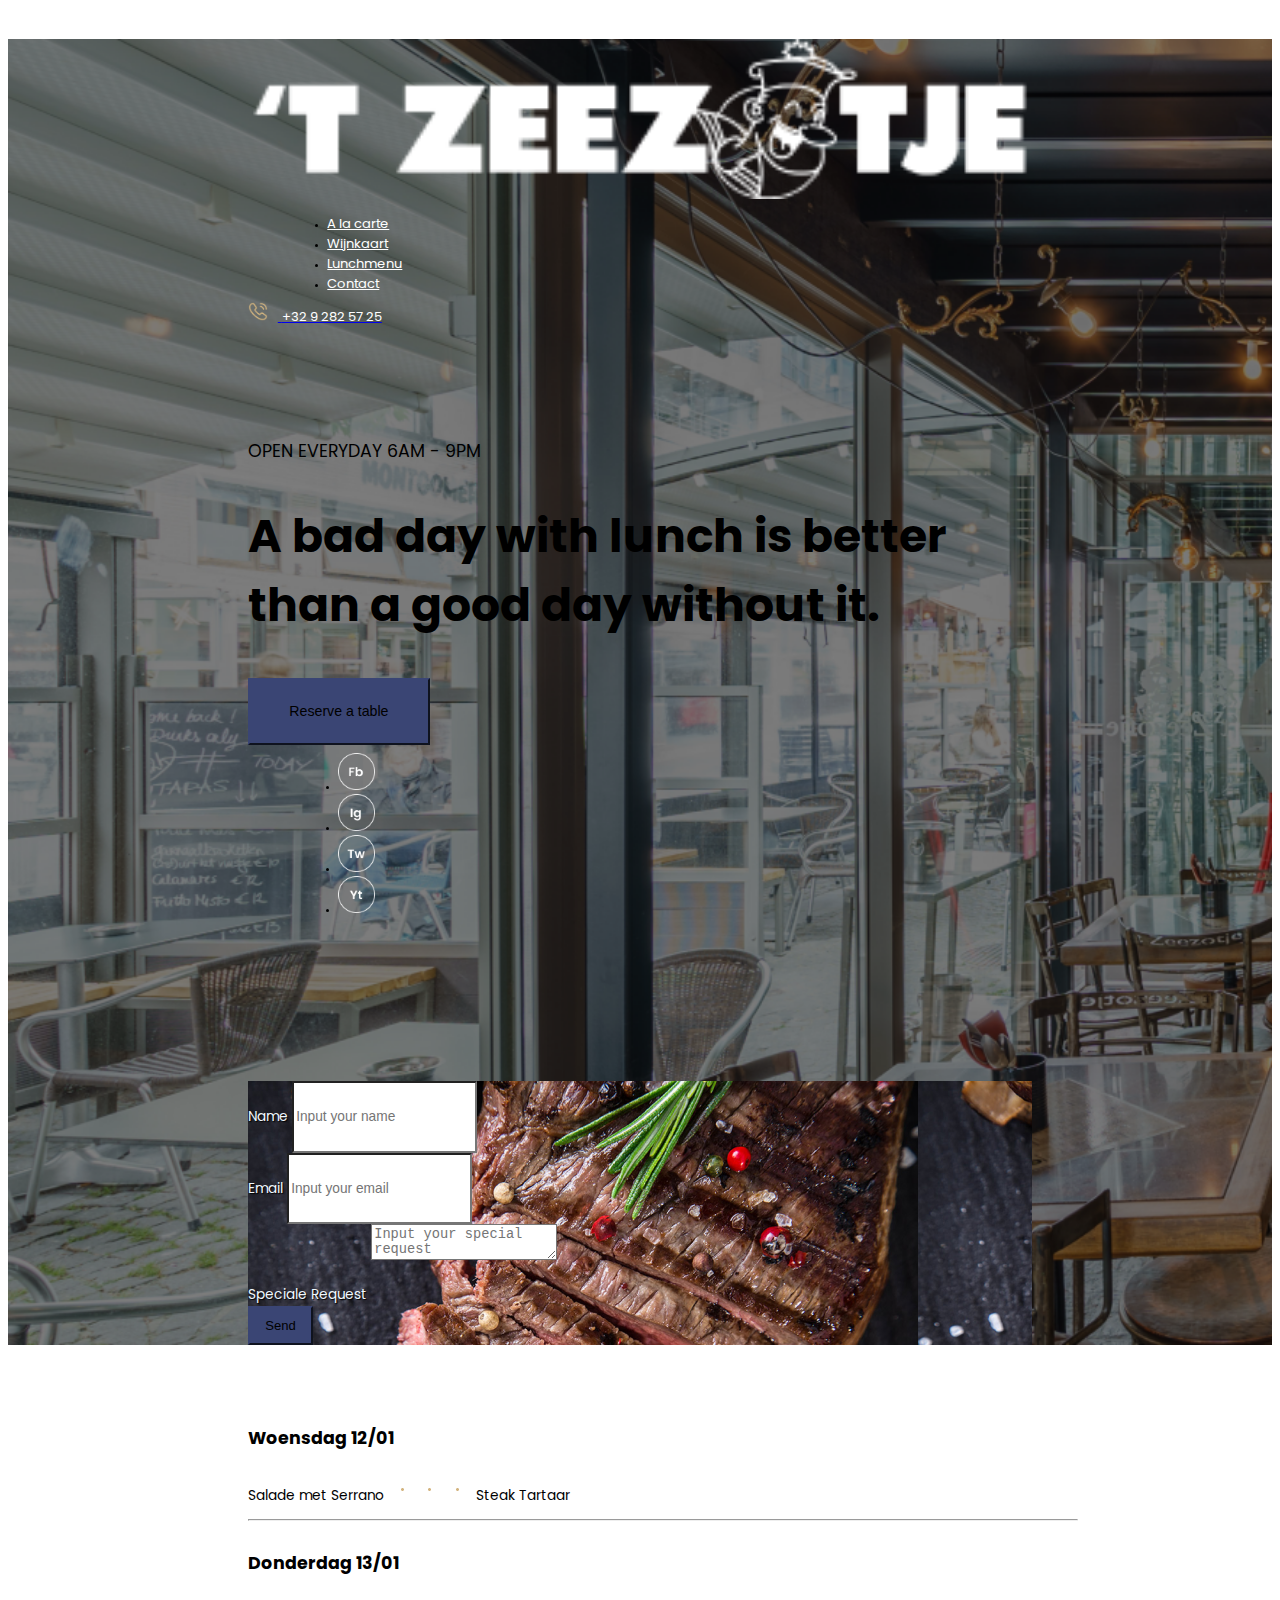
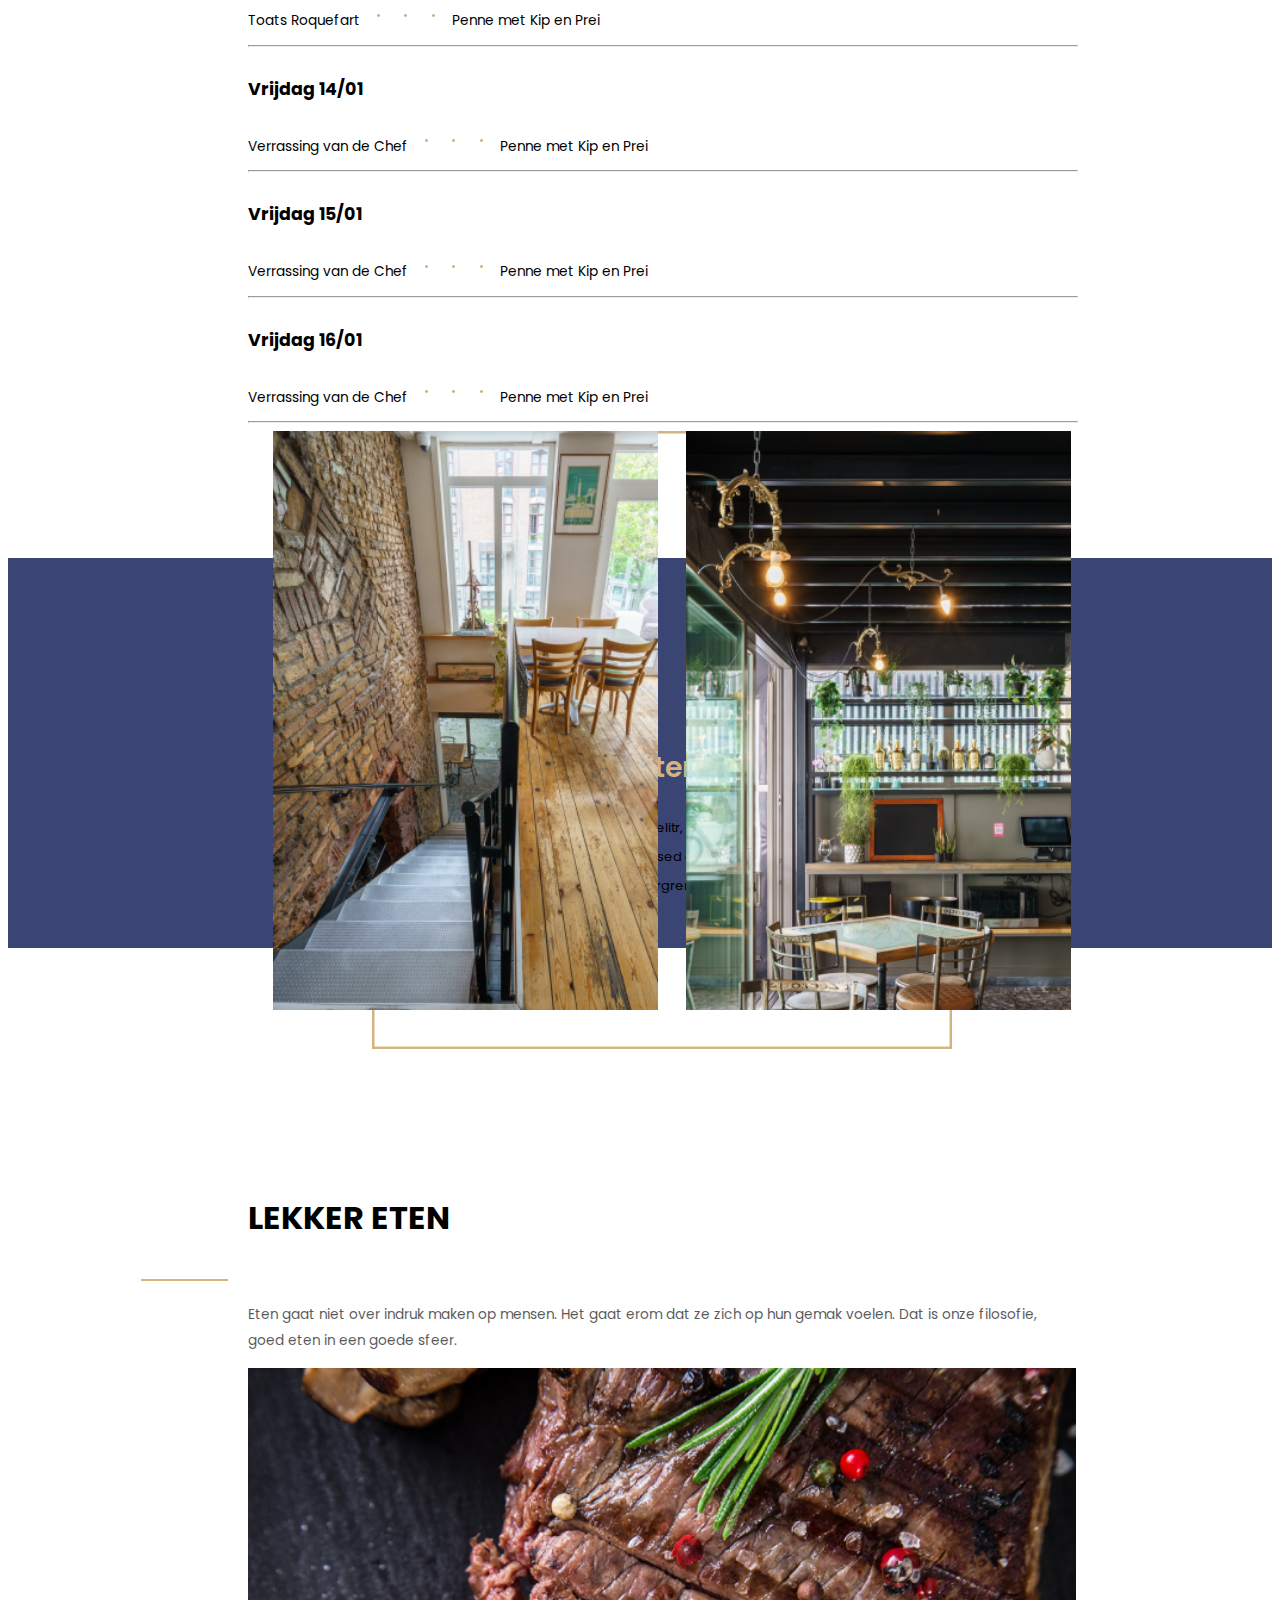
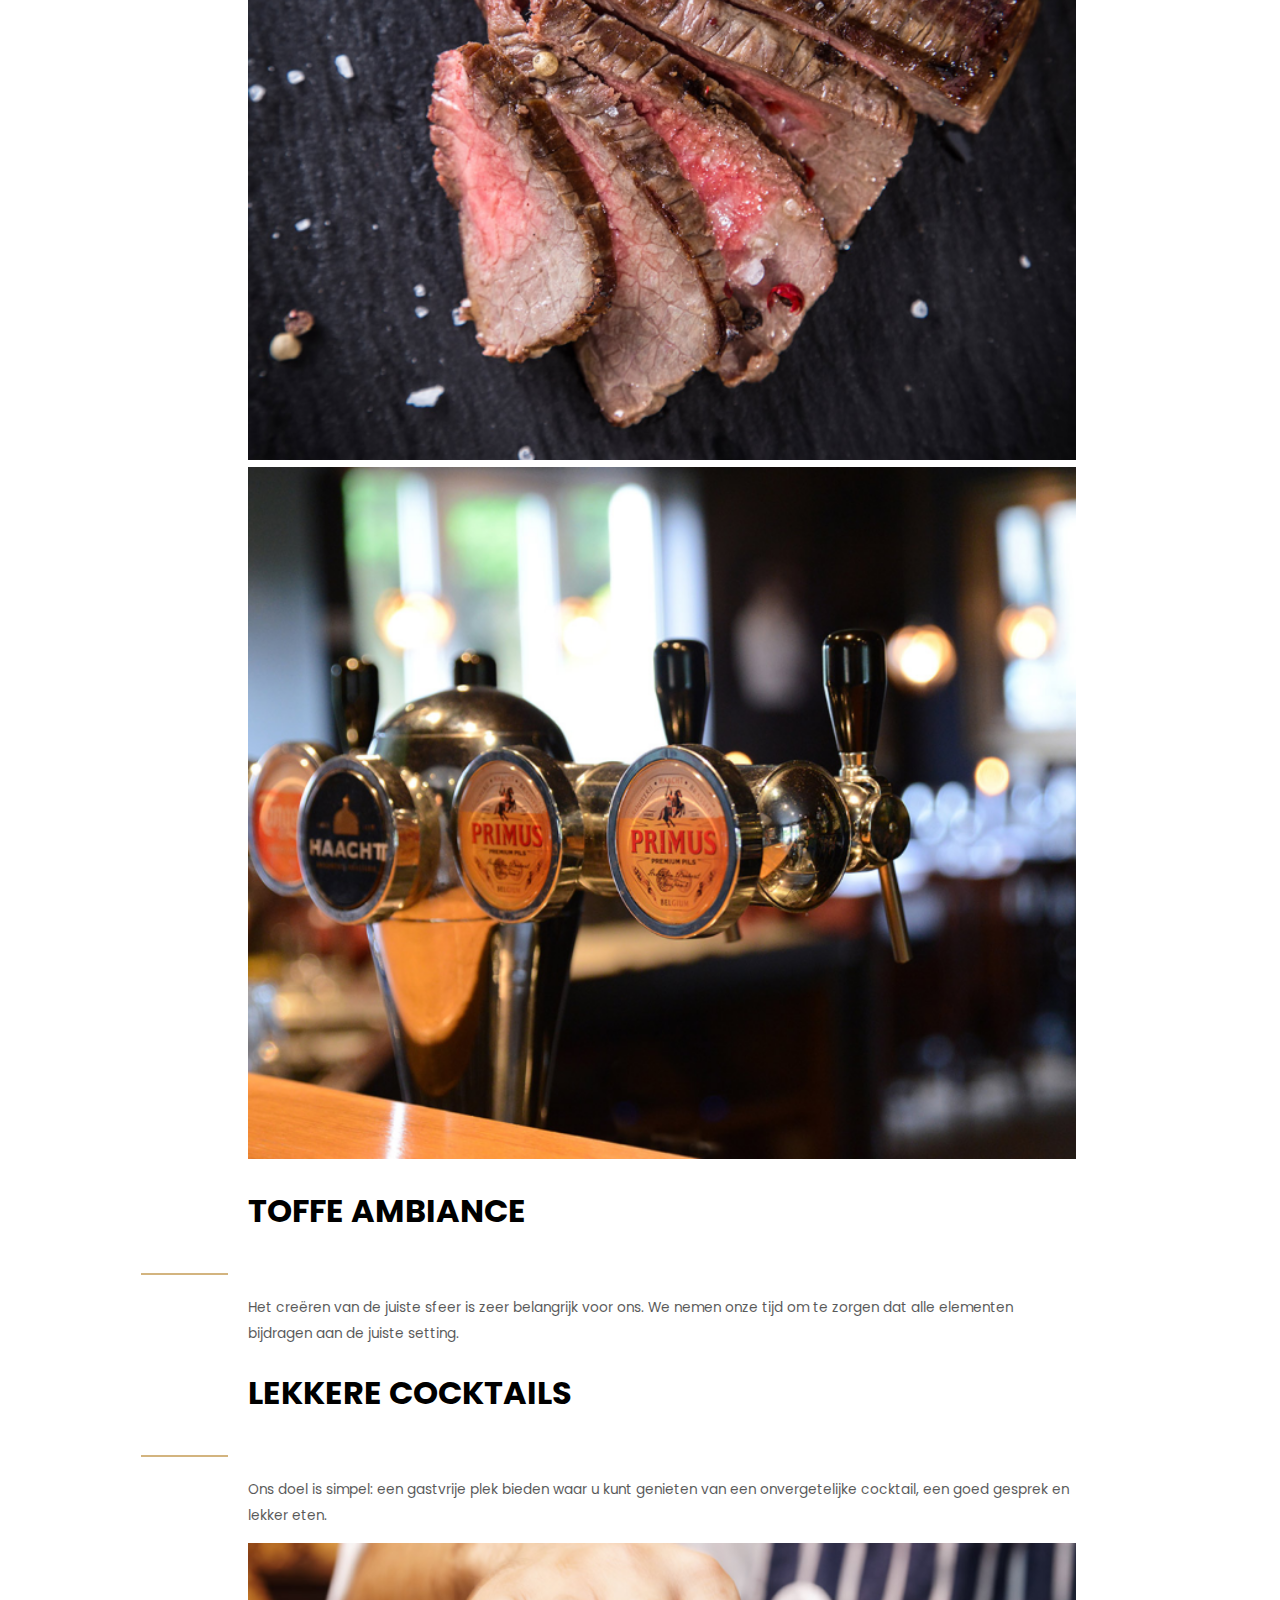
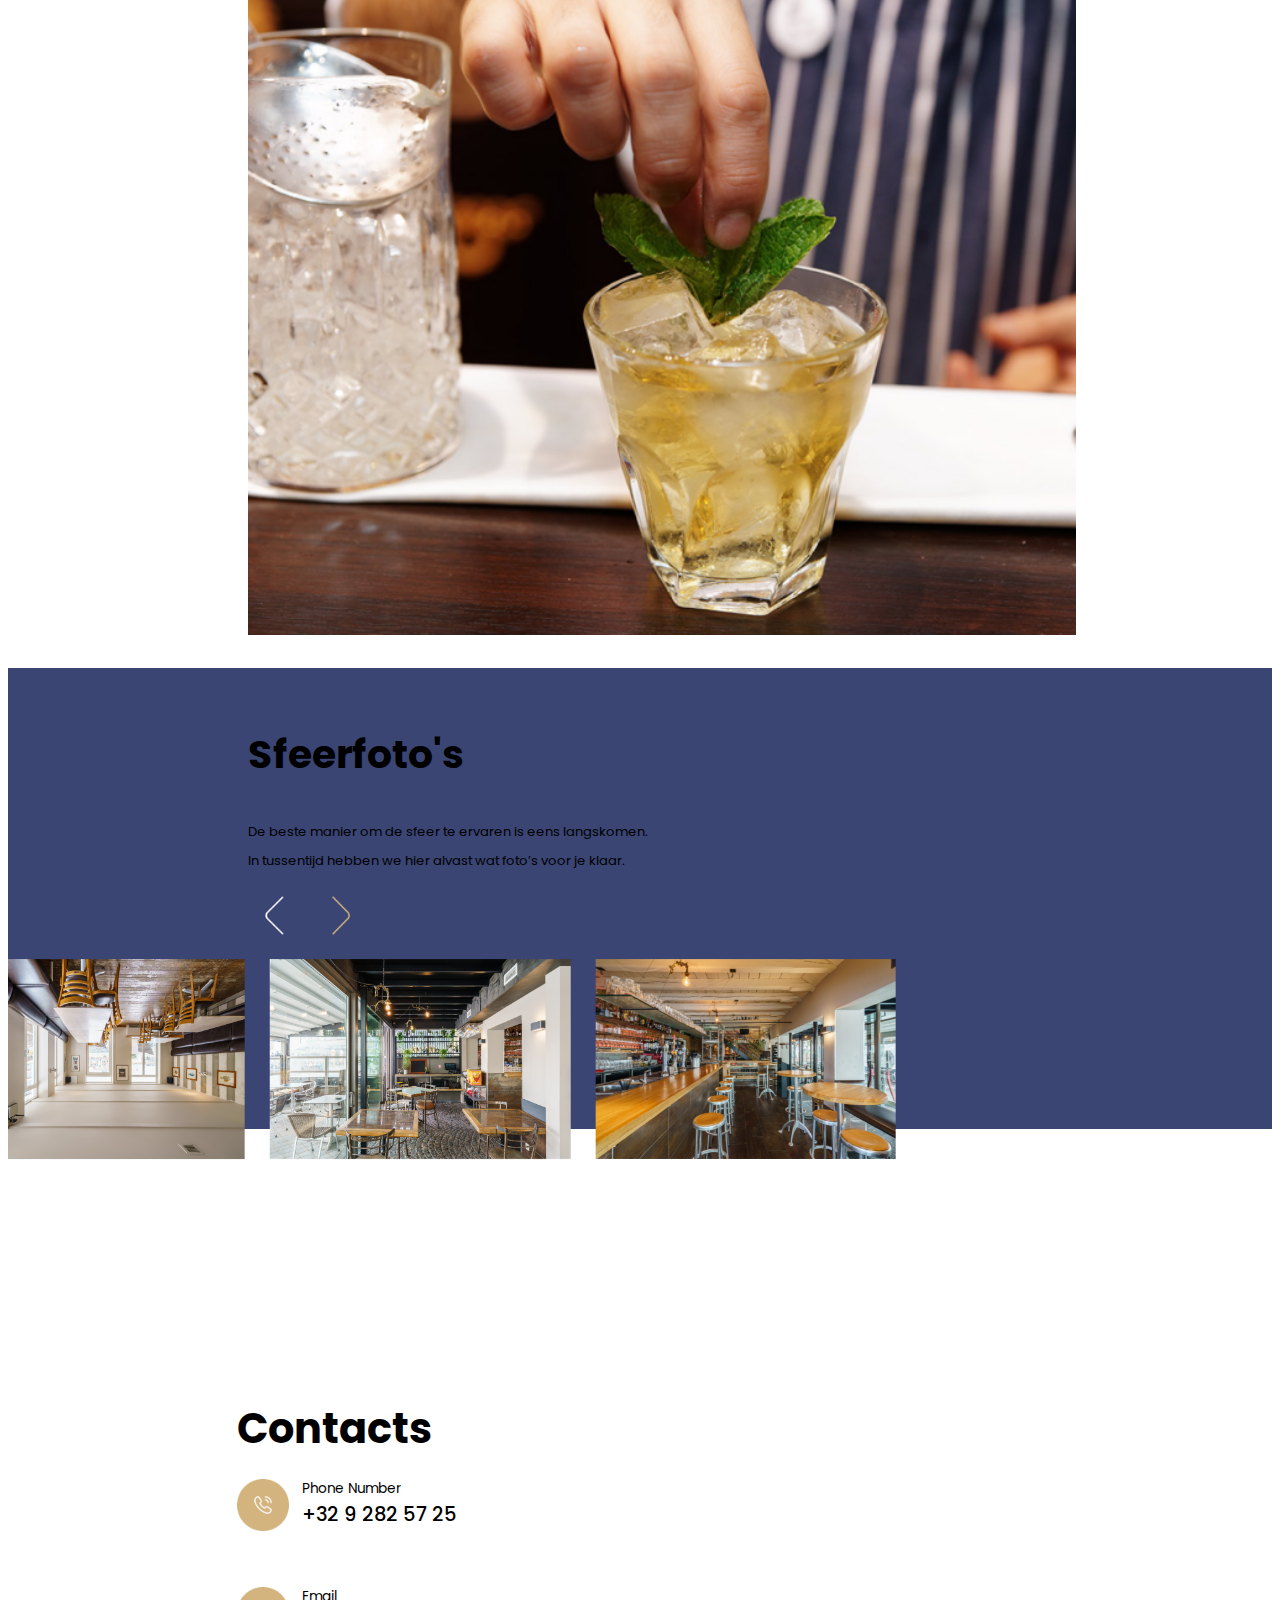
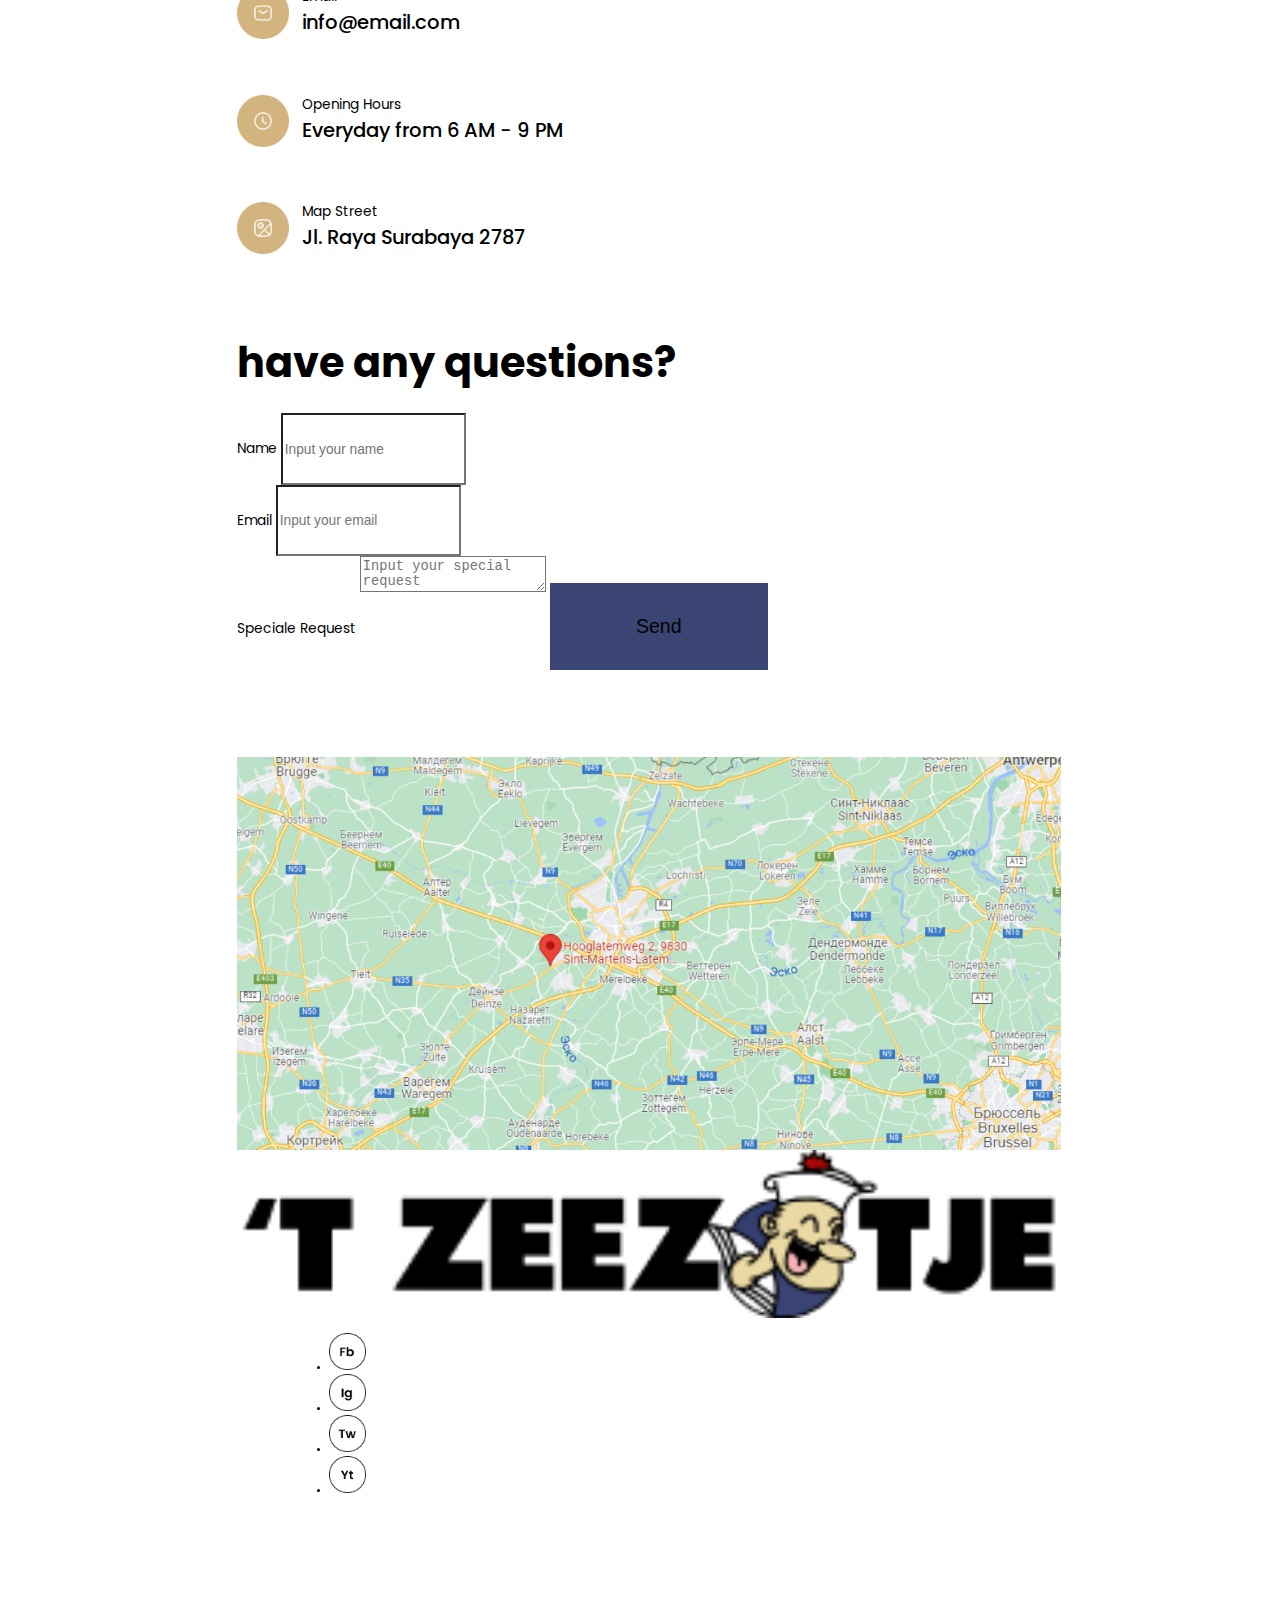
<file: index.html>
<!DOCTYPE html>
<html lang="en">

<head>
	<meta charset="UTF-8">
	<meta http-equiv="X-UA-Compatible" content="IE=edge">
	<meta name="viewport" content="width=device-width, initial-scale=1.0">

	<link href="https://cdn.jsdelivr.net/npm/bootstrap@5.3.0-alpha1/dist/css/bootstrap.min.css" rel="stylesheet"
		integrity="sha384-GLhlTQ8iRABdZLl6O3oVMWSktQOp6b7In1Zl3/Jr59b6EGGoI1aFkw7cmDA6j6gD" crossorigin="anonymous">
	<script src="https://cdn.jsdelivr.net/npm/bootstrap@5.3.0-alpha1/dist/js/bootstrap.bundle.min.js"
		integrity="sha384-w76AqPfDkMBDXo30jS1Sgez6pr3x5MlQ1ZAGC+nuZB+EYdgRZgiwxhTBTkF7CXvN"
		crossorigin="anonymous"></script>

	<script src="jquery.maskedinput.js"></script>
	<script src="jquery.validate.min.js"></script>


	<link rel="preconnect" href="https://fonts.googleapis.com">
	<link rel="preconnect" href="https://fonts.gstatic.com" crossorigin>
	<link
		href="https://fonts.googleapis.com/css2?family=Poppins:ital,wght@0,100;0,200;0,300;0,400;0,500;0,600;0,700;0,800;0,900;1,100;1,200;1,300;1,400;1,500;1,600;1,700;1,800;1,900&display=swap"
		rel="stylesheet">
	<link rel="stylesheet" href="https://cdn.jsdelivr.net/npm/swiper@8/swiper-bundle.min.css" />

	<script src="https://cdn.jsdelivr.net/npm/swiper@8/swiper-bundle.min.js"></script>

	<title>landing from Figma</title>
	<link href="style.css" rel="stylesheet">
</head>



<body>




	<!-- Block3 -->

	<div class="block3">
		<div class="row">
			<div class="col-12 art-jublotron2">
				<div class="container">
					<div class="row d-flex flex-wrap align-items-center justify-content-center art-row3_1">
						<div class="col-3 art-logo3">
							<img class="" src="img/NAAM 1.png" alt="">
						</div>
						<div class="col-6">
							<ul
								class="nav text-center art-menu3 d-flex flex-wrap align-items-center justify-content-around">
								<li><a href="#" class="nav-link px-1">A la carte</a></li>
								<li><a href="#" class="nav-link px-1">Wijnkaart</a></li>
								<li><a href="#" class="nav-link px-1">Lunchmenu</a></li>
								<li><a href="#" class="nav-link px-1">Contact</a></li>
							</ul>
						</div>
						<div class="col-3 art-telephone3">
							<a href="#" class="nav-link art-telephone3 float-end">
								<img class="art-phone3" src="img/call-calling.png" alt="">
								<span class="art-phone">+32 9 282 57 25</span>
							</a>
						</div>
					</div>

					<div class="row art-row3_2">
						<div class="col-6">
							<p class='art-paragraph3 text-light'> OPEN EVERYDAY 6AM - 9PM</p>
						</div>
					</div>
					<div class="row art-row3_3">
						<div class="col-16">
							<h2 class='text-light art-quote3'>A bad day with lunch is better than a good day
								without it.</h2>
						</div>
					</div>

					<div class="row art-row3_4">
						<div class="d-flex flex-nowrap align-items-center justify-content-between">
							<button type="button" class="btn btn-primary art-btn3" data-bs-toggle="modal"
								data-bs-target="#exampleModal">
								Reserve a table
							</button>

							<ul class="nav d-flex list-unstyled align-items-center justify-content-end art-ul3">

								<li class="atr-li3"><a class="text-muted" href="#"><img class="img-fluid"
											src="img/Social Media Button-3.png" alt=""></a></li>

								<li class="atr-li3"><a class="text-muted" href="#"><img class="img-fluid"
											src="img/Social Media Button-2.png" alt=""></a></li>

								<li class="atr-li3"><a class="text-muted" href="#"><img class="img-fluid"
											src="img/Social Media Button-1.png" alt=""></a></li>

								<li class="atr-li3"><a class="text-muted" href="#"><img class="img-fluid"
											src="img/Social Media Button.png" alt=""></a></li>

							</ul>
						</div>
					</div>
					<!-- modal -->
					<div class="modal fade" id="exampleModal" tabindex="-1" aria-labelledby="exampleModalLabel"
						aria-hidden="true">

						<div class="modal-dialog modal-dialog-centered">
							<div class="modal-content">
								<form action="sender.php" method="post" class="row g-3 p-3">
									<div class="col-6">
										<label for="input" class="form-label art-text3">Name</label>
										<input type="text" class="form-control art-text3" id="name" name="name"
											placeholder="Input your name">
									</div>
									<div class="col-6">
										<label for="input" class="form-label art-text3">Email</label>
										<input type="text" class="form-control art-text3" id="Email" name="Email"
											placeholder="Input your email">
									</div>

									<div class="col-12">
										<label for="input" class="form-label art-text3">Speciale Request</label>
										<textarea type="text" class="form-control art-text3 pt-4" id="request"
											name="request" placeholder="Input your special request"></textarea>

										<div class="col-12">
											<button type="button"
												class="btn btn-primary px-4 py-1 art-btn">Send</button>
										</div>
										<div class="status"></div>
								</form>
							</div>
						</div>
					</div>





				</div>
			</div>
		</div>

		<!-- blok3 menu  -->
		<div class="row art-eats3">
			<div class="col-5">
				<h5 class="art-dishName3">Woensdag 12/01</h5>
				<p class="art-text3"> Salade met Serrano <i></i><i></i><i></i> Steak Tartaar</p>
				<hr class="art-line3">

				<h5 class="art-dishName3">Donderdag 13/01</h5>
				<p class="art-text3"> Toats Roquefart <i></i><i></i><i></i> Penne met Kip en Prei</p>
				<hr class="art-line3">

				<h5 class="art-dishName3">Vrijdag 14/01
				</h5>
				<p class="art-text3"> Verrassing van de Chef <i></i><i></i><i></i> Penne met Kip en Prei</p>
				<hr class="art-line3">

				<h5 class="art-dishName3">Vrijdag 15/01
				</h5>
				<p class="art-text3"> Verrassing van de Chef <i></i><i></i><i></i> Penne met Kip en Prei</p>
				<hr class="art-line3">

				<h5 class="art-dishName3">Vrijdag 16/01
				</h5>
				<p class="art-text3"> Verrassing van de Chef <i></i><i></i><i></i> Penne met Kip en Prei</p>
				<hr class="art-line3">




			</div>
			<div class="col-7 picture3">
				<div class="picture3_1"><img src="img/Rectangle 77.png" alt=""></div>
				<div class="picture3_2"><img src="img/Rectangle 79.png" alt=""></div>
				<div class="picture3_3"><img src="img/Rectangle 80.png" alt=""></div>

			</div>

		</div>

		<!--block3 blue line -->
		<div class="art-blueLine3">
			<div class="row">
				<div class="col-12 text-center position-relative">
					<img class="art-apostrof3" src="img/“.png
					" alt="">
					<h2 class="art-h2_3">Goede service, lekker eten, toffe ambiance</h2>
					<a class="art-prew"><img src="img/arrow-up.png" alt=""></a>
					<a class="art-next"><img src="img/arrow-down.png" alt=""></a>
					<p class="art-p3 text-light">Lorem ipsum dolor sit amet, consetetur sadipscing elitr, sed diam
						nonumy eirmod tempor invidunt ut labore et dolore magna> aliquyam erat, sed diam voluptua. At
						vero eos et accusam et
						justo duo dolores et ea rebum. Stet clita kasd gubergren.
					</p>
					<h5 class="art-h4_3">ALAIN HEYNDRICKX</h5>

				</div>
			</div>
		</div>

		<!-- block images -->
		<div class="row art-limitation">
			<div class="col-5 d-grid align-content-center">
				<h1 class="art-textBanner">LEKKER ETEN</h1>
				<img class="art-lineGold_left mb-2" src="img/Vector 6.png" alt="">
				<p class="art-text4">Eten gaat niet over indruk maken op mensen. Het gaat erom dat ze zich op hun gemak
					voelen. Dat is
					onze filosofie, goed eten in een goede sfeer.</p>
			</div>
			<div class="col-7 mb-4">
				<img src="img/Image.png" alt="">
			</div>

			<div class="col-7  mb-4">
				<img src="img/Image-2.png" alt="">
			</div>
			<div class="col-5  d-grid align-content-center">
				<h1 class="art-textBanner">TOFFE AMBIANCE</h1>
				<img class="art-lineGold_right mb-2" src="img/Vector 6.png" alt="">
				<p class="art-text4">Het creëren van de juiste sfeer is zeer belangrijk voor ons. We nemen onze tijd om
					te zorgen dat alle
					elementen bijdragen aan de juiste setting.</p>
			</div>
			<div class="col-5  d-grid align-content-center">
				<h1 class="art-textBanner">LEKKERE COCKTAILS</h1>
				<img class="art-lineGold_left mb-2" src="img/Vector 7.png" alt="">
				<p class="art-text4">Ons doel is simpel: een gastvrije plek bieden waar u kunt genieten van een
					onvergetelijke cocktail,
					een goed gesprek en lekker eten.</p>
			</div>
			<div class="col-7  mb-4">
				<img src="img/Image-1.png" alt="">
			</div>
		</div>


		<!-- blok3_blulineSliderPicpure -->

		<div class="row art-blueLineEnd">
			<div class="art-containerblueLineEnd d-flex align-content-center">
				<div class="col-9 py-4">
					<h2 class="text-light art-h2BlueLineEnd">Sfeerfoto's</h2>
					<p class="text-light art-p3">De beste manier om de sfeer te ervaren is eens
						langskomen.<br>
						In tussentijd hebben we hier alvast wat foto’s voor je klaar.</p>

				</div>

				<div class="col-3 py-5 text-end  art-switchEnd">
					<a class="art-switch1End" href="" tabindex="0" role="button" aria-label="Next slide"
						aria-controls="swiper-wrapper-4997210cd0101aba71"><img src="img/arrow-up.png" alt=""></a>
					<a class="art-switch2End" href="" tabindex="0" role="button" aria-label="Previous slide"
						aria-controls="swiper-wrapper-4997210cd0101aba71"><img src="img/arrow-down.png" alt=""></a>
				</div>
			</div>
			<!-- swiper -->
			<!-- Slider main container -->
			<div class="swiper swiper-initialized swiper-horizontal swiper-pointer-events swiper-backface-hidden">
				<!-- Additional required wrapper -->
				<div class="swiper-wrapper" id="swiper-wrapper-4997210cd0101aba71" aria-live="polite"
					style="transition-duration: 0ms; transform: translate3d(-1503.33px, 0px, 0px);">
					<div class="swiper-slide swiper-slide-duplicate" data-swiper-slide-index="1" role="group"
						aria-label="2 / 3" style="width: 300.667px;"><img class="slide" src="img/slide2.png" alt="">
					</div>
					<div class="swiper-slide swiper-slide-duplicate swiper-slide-duplicate-prev"
						data-swiper-slide-index="2" role="group" aria-label="3 / 3" style="width: 300.667px;"><img
							class="slide" src="img/slide3.png" alt=""></div>
					<!-- Slides -->
					<div class="swiper-slide swiper-slide-duplicate-active" data-swiper-slide-index="0" role="group"
						aria-label="1 / 3" style="width: 300.667px;"><img class="slide" src="img/slide1.png" alt="">
					</div>
					<div class="swiper-slide swiper-slide-duplicate-next" data-swiper-slide-index="1" role="group"
						aria-label="2 / 3" style="width: 300.667px;"><img class="slide" src="img/slide2.png" alt="">
					</div>
					<div class="swiper-slide swiper-slide-prev" data-swiper-slide-index="2" role="group"
						aria-label="3 / 3" style="width: 300.667px;"><img class="slide" src="img/slide3.png" alt="">
					</div>

					<div class="swiper-slide swiper-slide-duplicate swiper-slide-active" data-swiper-slide-index="0"
						role="group" aria-label="1 / 3" style="width: 300.667px;"><img class="slide"
							src="img/slide1.png" alt=""></div>
					<div class="swiper-slide swiper-slide-duplicate swiper-slide-next" data-swiper-slide-index="1"
						role="group" aria-label="2 / 3" style="width: 300.667px;"><img class="slide"
							src="img/slide2.png" alt=""></div>
				</div>
				<!-- If we need pagination -->
				<!-- <div class="swiper-pagination"></div> -->

				<!-- If we need navigation buttons -->
				<!-- <div class="swiper-button-prev"></div>
					<div class="swiper-button-next"></div> -->

				<!-- If we need scrollbar -->
				<!-- <div class="swiper-scrollbar"></div> -->
				<span class="swiper-notification" aria-live="assertive" aria-atomic="true"></span>
			</div>


		</div>

		<!-- whiteBlockEnd -->

		<div class="row art-whiteBlockEnd">
			<div class="col-sm-5 text-sm-start col-12">
				<h1 class="art-text5 mb-5">Contacts</h1>
				<div class="art-whiteBlockEndOutrer after1">

					<!-- <img class="first-child" src="img/Group 3389.png" alt=""> -->
					<p class="art-text3">Phone Number</p>
					<span>+32 9 282 57 25</span>
				</div>

				<div class="art-whiteBlockEndOutrer after2">
					<!-- <img src="img/Group 3390.png" alt=""> -->
					<p class="art-text3">Email</p>
					<span>info@email.com</span>
				</div>

				<div class="art-whiteBlockEndOutrer after3">
					<!-- <img src="img/Group 3391.png" alt=""> -->
					<p class="art-text3">Opening Hours</p>
					<span>Everyday from 6 AM - 9 PM</span>
				</div>

				<div class="art-whiteBlockEndOutrer after4">
					<!-- <img src="img/Group 3392.png" alt=""> -->
					<p class="art-text3">Map Street</p>
					<span>Jl. Raya Surabaya 2787</span>
				</div>
			</div>

			<div class="col-sm-7 col-12">

				<!-- form end -->
				<h1 class="art-text5">have any questions?</h1>
				<form action="sender.php" method="post" class="row g-4 py-3 art-formEnd">

					<div class="col-6">
						<label for="input" class="form-label art-text3">Name</label>
						<input type="text" class="form-control art-text3" id="name" name="name"
							placeholder="Input your name">
					</div>
					<div class="col-6">
						<label for="input" class="form-label art-text3">Email</label>
						<input type="text" class="form-control art-text3" id="Email" name="Email"
							placeholder="Input your email">
					</div>

					<div class="col-12">
						<label for="input" class="form-label art-text3">Speciale Request</label>
						<textarea type="text" class="form-control art-text3 pt-4" id="request" name="request"
							placeholder="Input your special request"></textarea>

						<button type="button" class="btn btn-primary px-4 py-1 art-btnFormEnd">Send</button>
					</div>
					<div class="status"></div>
				</form>
			</div>
			<div class="row pb-5">
				<div class="col-12 art-map">
					<!-- <img class="" src="img/Rectangle 653.png" alt=""> -->

				</div>
			</div>

			<!-- footer -->
			<div class="row d-flex flex-nowrap align-items-center justify-content-between atr-footer">
				<div class="col-3 art-logo4">
					<img class="" src="img/NAAM 2.png" alt="">
				</div>



				<div class="col-9">

					<ul class="nav d-flex list-unstyled align-items-center justify-content-end art-ul3">

						<li class="atr-li3"><a class="text-muted" href="#"><img class="img-fluid"
									src="img/Social Media Button-7.png" alt=""></a>
						</li>

						<li class="atr-li3"><a class="text-muted" href="#"><img class="img-fluid"
									src="img/Social Media Button-6.png" alt=""></a></li>

						<li class="atr-li3"><a class="text-muted" href="#"><img class="img-fluid"
									src="img/Social Media Button-5.png" alt=""></a></li>

						<li class="atr-li3"><a class="text-muted" href="#"><img class="img-fluid"
									src="img/Social Media Button-4.png" alt=""></a></li>

					</ul>

				</div>


			</div>





		</div>




		<script src="script.js"></script>
</body>

</html>
</file>
<file: style.css>
@import url("https://cdn.jsdelivr.net/npm/bootstrap-icons@1.10.2/font/bootstrap-icons.css");

:root {
	--sizeindex: calc(1vw + 1vh);
}



body {
	/* background-color: #212742; */
	font-family: 'Poppins', sans-serif;
	/* max-height: 800px; */
	/* overflow: hidden;
	position: relative;
	 */
}


.block1 {

	width: 60%;
	/* height: 116vw; */
	background-color: white;
	margin-left: 3%;
	margin-top: 20%;
	padding: 2% 10%;

	border-radius: 15px 15px 0px 0px;

	position: static;
	z-index: 5;
	vertical-align: bottom;
	/* display: none; */
}



.art-logo {
	width: 120%;

}


ul,
.art-telephone {

	font-size: calc(var(--sizeindex) * 0.35);
	margin-left: 5%;
}


.art-telephone {
	color: rgb(206, 185, 100)
}

.art-header {
	flex-wrap: nowrap;
	border-bottom: 0rem !important;
	box-sizing: content-box;
}

.art-phone {
	width: 10%;
}

.art-paragraph {
	font-size: calc(var(--sizeindex) * 0.75);

}

.art-quote {
	font-size: calc(var(--sizeindex) * 1.5);
	font-weight: 700;
}


.art-btn {
	background-color: #3A4574;
	border-color: #3A4574;
	padding: 10px 15px;
	border-radius: 0;
	font-size: calc(var(--sizeindex) * 0.6);
}

img {
	width: calc(var(--sizeindex) * 0.9);
}

.art-ul {
	width: 30%;
	/* justify-content: flex-end; */
	/* gap: 5% */
}

.atr-li {
	/* display: inline-flex; */
	/* flex-wrap: nowrap; */

	width: 20px;
}



form {
	background-image: url(img/Image.png);

	color: aliceblue;
	text-shadow: 1px 1px 1px black;
}

.painting {
	width: 100%;
	/* height: 100px; */
	z-index: 2;
}



hr {
	width: 70%;
	font-size: ;
}

.art-dishName {
	font-weight: 700;
	font-size: calc(var(--sizeindex) * 0.6);

}

.art-text {
	font-size: calc(var(--sizeindex) * 0.4);
	margin: 0px;

}


.art-menu {

	align-items: flex-end;

}

/* block 2  */

.block2 {

	width: 60%;
	height: 96vh;
	background-color: rgb(255, 255, 255);
	left: 35%;
	top: 0rem;
	/* padding: 0% 0%; */

	border-radius: 0px 0px 15px 15px;
	z-index: -1;
	position: absolute;
	vertical-align: top;

}

.atr-line {
	height: 29px;


}


.art-blueLine {
	background-color: rgb(58, 69, 116);
	height: 265px;
	/* position: absolute; */
	/* padding: 2% 10%; */
	/* margin: 0em; */
}

.art-h2,
.text2 {
	margin-left: 10%;
}

.art-switch {
	font-size: calc(var(--sizeindex) * 1.5);
}

.art-switch1,
.art-switch2 {
	color: whitesmoke;
}

.art-switch1:hover,
.art-switch2:hover {
	color: rgb(171, 178, 185);
}

/* swiper */

.swiper {
	/* width: 700px; */
	/* height: 100%; */
}

.swiper-wrapper {
	display: flex;
	gap: 2%;
	/* width: 150%; */
	height: 50;
}


.slide {
	width: 100%;
	margin-left: 18%;
	/* margin-right: 20%; */
}

/* index1 */

/* .block1 {

	width: 60%;
	
	background-color: white;
	margin-left: 3%;
	margin-top: 20%;
	padding: 2% 10%;

	border-radius: 15px 15px 0px 0px;

	position: static;
	z-index: 5;
	vertical-align: bottom;
	
} */

/* block3 */

.block3 {


	background-color: white;
	margin: 0px 0px;
	--bs-gutter-x: 0rem;

}

.art-jublotron2 {

	height: 100%;
	background-image: url("img/\'t\ Zeezotje-5\ 1.png");
	background-repeat: no-repeat;
	background-size: cover;
	--bs-gutter-x: 0rem;
	padding-left: 19%;
	padding-right: 19%;


}

/* .art-logo3 {
	height: calc(var(--sizeindex) * 1.9);
	background-image: url("img/NAAM\ 1.png");
	background-repeat: no-repeat;
	background-size: contain;

} */

.art-logo3 img {
	width: 100%;
	/* height: 100%; */
}

.art-phone3 {
	margin-right: 10px;
}

.art-menu3 li a,
.art-telephone3 span {
	font-size: calc(var(--sizeindex) * 0.6);
	color: white;


}

.art-paragraph3 {
	font-size: calc(var(--sizeindex) * 0.8);
}

.art-quote3 {
	font-size: calc(var(--sizeindex) * 2.1);
	font-weight: 650;

}




.art-btn3 {
	padding: 3% 5%;
	background-color: #3A4574;
	border-color: #3A4574;
	border-radius: 0;

	font-size: calc(var(--sizeindex) * 0.65);
}


.art-ul3 img {
	width: calc(var(--sizeindex) * 1.7);

}

.atr-li3 {
	margin-left: 11px;
}


.art-row3_1 {
	margin-top: 5%;

}

.art-row3_2 {
	margin-top: 14%;

}

.art-row3_3 {
	margin-top: 3%;

}

.art-row3_4 {
	margin-top: 4%;
	margin-bottom: 21%;

}

/* blok3 menu */

.art-eats3 {
	padding-top: 4%;
	padding-bottom: 10%;
	padding-left: 19%;
	padding-right: 15.5%;
}

.art-dishName3 {
	font-size: calc(var(--sizeindex) * 0.8);
	font-weight: 650;
}

.art-text3 {
	font-size: calc(var(--sizeindex) * 0.63);
}


.art-text3 i::after {
	content: '';
	background: url("img/Ellipse\ 771.png") 0 0 no-repeat;
	background-size: contain;
	height: 3px;
	width: 3px;
	/* border-radius: 50%; */
	margin-top: 1%;
	margin-bottom: 1%;
	margin-left: 1.5%;
	margin-right: 1.5%;

	display: inline-block;
}

.art-line3 {
	width: 100%;
}

.picture3 {
	position: relative;

}

.picture3_1 img,
.picture3_3 img {
	width: 46.5%;
}

.picture3_2 img {
	width: 70%;
}

.picture3_1 img {
	position: absolute;
	top: 24%;
	left: 3%;
	z-index: 1;


}

.picture3_2 img {
	position: absolute;
	top: 10%;
	left: 15%;
	z-index: 0;


}

.picture3_3 img {
	position: absolute;
	top: 0px;
	/* right: 2%; */
	right: 5px;



}

/*block blue line*/

.art-blueLine3 {
	background-color: #3A4574;
	padding-left: 25%;
	padding-right: 25%;
}

.art-apostrof3 {
	margin-top: 19%;
	width: calc(var(--sizeindex) * 2.8);
}

.art-h2_3 {
	margin-top: 3%;
	color: #D3B47F;
	font-weight: 550;
	font-size: calc(var(--sizeindex) * 1.3);
}

.art-p3 {
	margin-top: 1.8%;
	line-height: 222%;
	font-size: calc(var(--sizeindex) * 0.6);
}

.art-prew img {


	height: calc(var(--sizeindex) * 2.2);
	width: calc(var(--sizeindex) * 2.2);
	position: absolute;
	left: -12%;
	cursor: pointer;
	top: 44%;


}

.art-prew img:active {


	height: calc(var(--sizeindex) * 2.3);
	width: calc(var(--sizeindex) * 2.3);
	box-shadow: 2px 2px 2px rgb(5, 5, 58);
}



.art-next img {

	height: calc(var(--sizeindex) * 2.5);
	width: calc(var(--sizeindex) * 2.5);
	position: absolute;
	right: -12%;
	cursor: pointer;
	top: 44%;

}

.art-next img:active {


	height: calc(var(--sizeindex) * 2.3);
	width: calc(var(--sizeindex) * 2.3);
	box-shadow: 2px 2px 2px rgb(5, 5, 58);
}




.art-h4_3 {
	margin-top: 3%;
	margin-bottom: 27.5%;
	color: #D3B47F;
	font-weight: 550;
	font-size: calc(var(--sizeindex) * 0.88);
	letter-spacing: 0.3rem;

}

/* block images */

.art-limitation {
	padding-top: 4%;
	padding-bottom: 2%;
	padding-left: 19%;
	padding-right: 15.5%;
}

.art-limitation div img {
	width: 100%;
}

.art-limitation .art-lineGold_left,
.art-limitation .art-lineGold_right {
	width: calc(var(--sizeindex) * 4);
	margin-left: -13%;

}

.art-limitation .art-lineGold_right {
	width: calc(var(--sizeindex) * 4);
	margin-right: -13%;
}

.art-textBanner {
	font-weight: 700;
}

.art-text4 {
	opacity: 65%;
	font-size: calc(var(--sizeindex) * 0.63);
	line-height: calc(var(--sizeindex) * 1.2);

}


/* blok3_blulineSliderPicpure */

.art-blueLineEnd {
	background-color: rgb(58, 69, 116);
	height: calc(var(--sizeindex) * 20);
	padding-top: 2%;



}

.art-containerblueLineEnd {
	padding-left: 19%;
	padding-right: 16%;
}



.art-h2BlueLineEnd {
	font-size: calc(var(--sizeindex) * 1.8);
	font-weight: 650;

}



.art-switchEnd {
	font-size: calc(var(--sizeindex) * 1.8);


}

.art-switch1End img,
.art-switch2End img {
	height: calc(var(--sizeindex) * 2.5);
	width: calc(var(--sizeindex) * 2.5);
}




.art-switch1End img:active,
.art-switch2End img:active {
	height: calc(var(--sizeindex) * 2.3);
	width: calc(var(--sizeindex) * 2.3);
	box-shadow: 2px 2px 2px rgb(39, 58, 83);

}

.art-switch1End img:active {
	margin-top: calc(var(--sizeindex) * 0.2);
}

.art-switch2End img:active {
	margin-right: calc(var(--sizeindex) * 0.2);
}



/* swiper */

.swiper {
	/* width: 700px; */
	/* height: 100%; */
}

.swiper-wrapper {
	display: flex;
	gap: 2%;
	/* width: 150%; */
	/* height: 150%; */
}


.slide {
	width: 100%;
	margin-left: 45%;
	/* margin-right: 20%; */
}



/* whiteBlockEnd */

.art-whiteBlockEnd {
	padding-left: 18.1%;
	padding-right: 16.7%;
	padding-top: 15%;
}

.art-whiteBlockEndOutrer {
	position: relative;
	margin-bottom: 7%;
}



.art-text5 {
	margin-top: 80px;
	margin-bottom: 20px;
	font-weight: 700;
	font-size: calc(var(--sizeindex) * 1.9);

}





/* .art-whiteBlockEndOutrer Img {
	position: absolute;
	height: calc(var(--sizeindex) * 2);
	width: calc(var(--sizeindex) * 2);
	margin-left: -10%;


}

.art-whiteBlockEndOutrer .first-child {
	top: 55%;
} */



.art-whiteBlockEndOutrer p {
	margin-bottom: 0px;
	margin-left: calc(var(--sizeindex) * 3);
	/* position: relative; */
	font-size: calc(var(--sizeindex) * 0.63);
	/* z-index: 0; */
}

.after1::before,
.after2::before,
.after3::before,
.after4::before {
	content: '';
	background-size: calc(var(--sizeindex) * 2.4);
	background-repeat: no-repeat;
	width: 100%;
	height: 500%;
	/* margin-left: -18%; */
	position: absolute;

}



.after1::before {
	background-image: url(img/Group\ 3390.png);

}

.after2::before {
	background-image: url(img/Group\ 3389.png);
}

.after3::before {
	background-image: url(img/Group\ 3391.png);
}

.after4::before {
	background-image: url(img/Group\ 3392.png);
}



.art-whiteBlockEndOutrer span {

	font-size: calc(var(--sizeindex) * 0.9);
	font-weight: 500;
	margin-left: calc(var(--sizeindex) * 3);
}

/* form end */

.art-formEnd {
	background-image: none;
	color: black;
	text-shadow: none;
	margin-bottom: calc(var(--sizeindex) * 4);
	margin-right: 1%;


}

.art-formEnd h3 {
	margin-top: 0px;
	/* margin-bottom: 34px; */
}

.form-control {
	border-radius: 0px;
	height: calc(var(--sizeindex) * 3);

}

.art-btnFormEnd {
	border-radius: 0px;
	height: calc(var(--sizeindex) * 4);
	width: calc(var(--sizeindex) * 10);
	background-color: #3A4574;
	border: none;
	font-size: calc(var(--sizeindex) * 0.9);

}



#request {
	height: 60%;
	margin-bottom: 5%;
}

/* .art-map img {
	width: 104%;
	height: 100%;
	margin-bottom: 10%;
} */

.art-map {

	height: calc(var(--sizeindex) * 18);
	background-image: url("img/Rectangle\ 653.png");
	background-repeat: no-repeat;
	background-size: cover;
}


/* .art-logo4 {
	height: calc(var(--sizeindex) * 1.9);
	background-image: url("img/NAAM\ 2.png");
	background-repeat: no-repeat;
	background-size: contain;

} */

.art-logo4 img {
	width: 100%;
	/* height: 100%; */
}

/* footer */

.atr-footer {
	padding-bottom: 10%;
}
</file>
